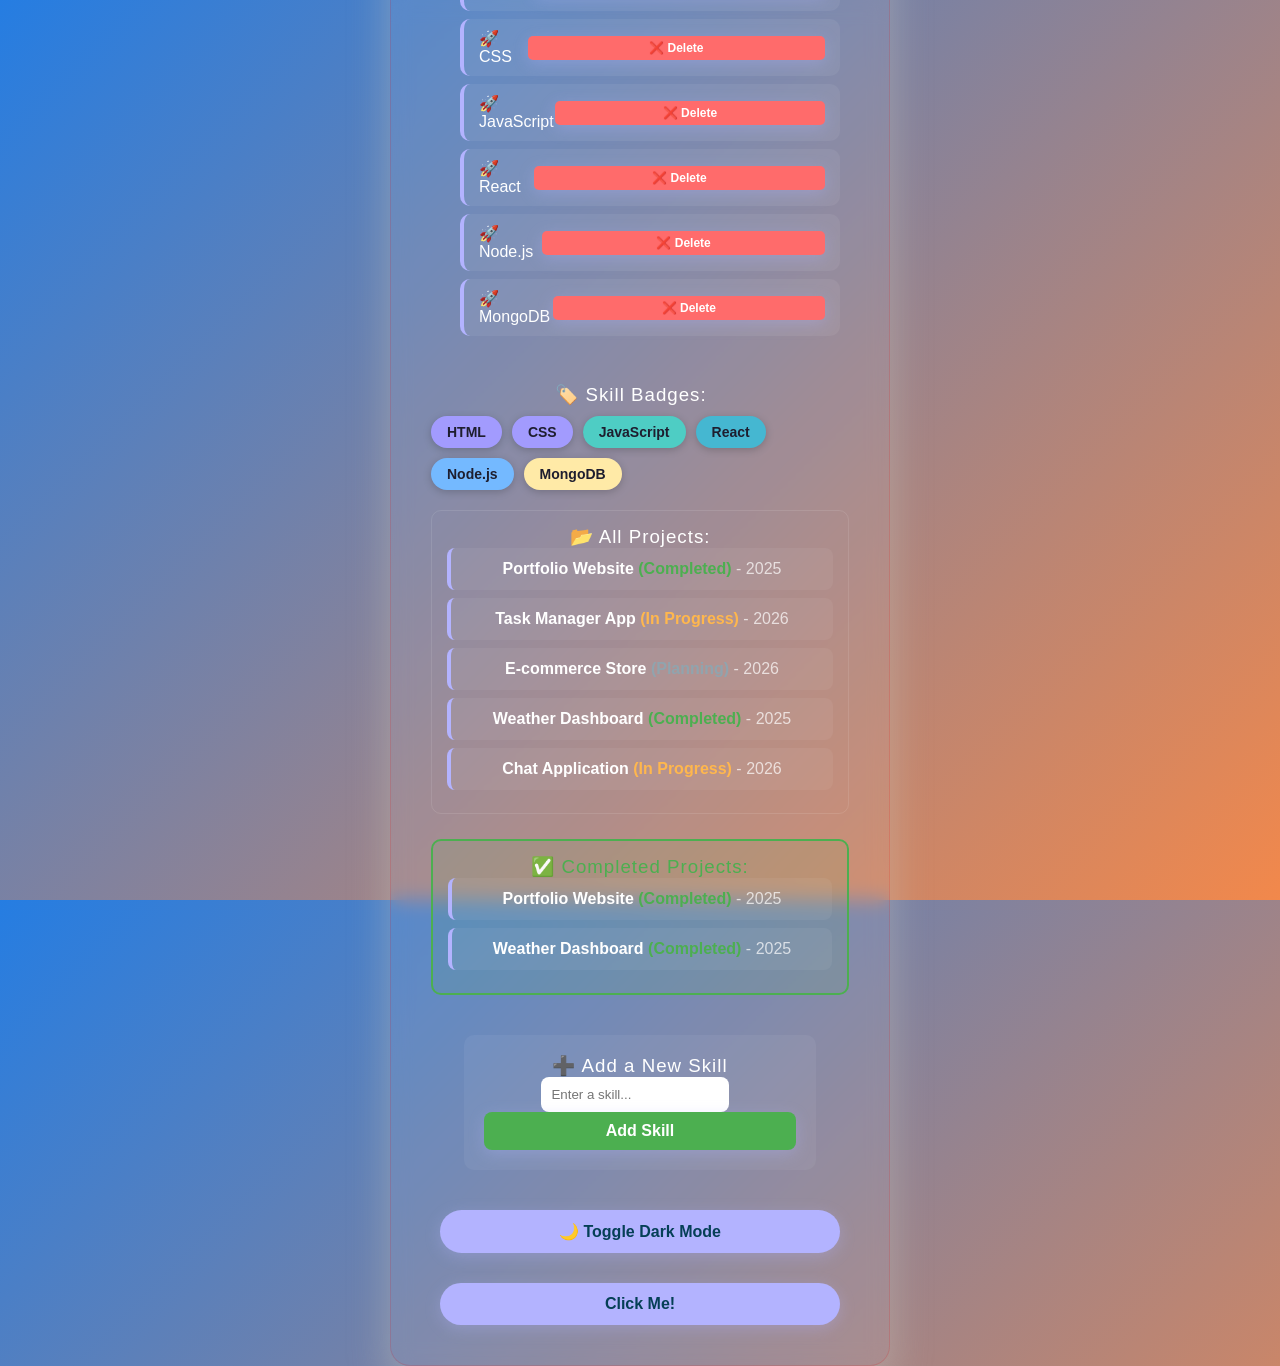
<file: index.html>
<!DOCTYPE html>
<html lang="en">
<head>
    <meta charset="UTF-8">
    <meta name="viewport" content="width=device-width, initial-scale=1.0">
    <title>My Developer Bio</title>
    <link rel="stylesheet" href="style.css">
</head>
<body>

    <div class="card">
        
        <!-- ✅ FIXED: Added id="mainHeading" -->
        <h1 id="mainHeading">👋 Hello, I'm [Your Name]</h1>
        
        <p class="tagline">Aspiring Full-Stack Developer</p>
        
        <hr>

        <p class="bio">
            I am currently learning Full-Stack Development. 
            My goal is to build web applications that solve real-world problems. 
            Today is Day 3 of my journey!
        </p>

        <!-- ✅ FIXED: This heading stays here -->
        <h3>🚀 What I'm learning right now:</h3>
        
        <!-- ✅ FIXED: Added the container for skill counter -->
        <div id="skillCounterContainer"></div>
        
        <!-- Skill list -->
        <ul id="skillList"></ul>

        <!-- Skill badges -->
        <div id="skillBadgeContainer"></div>

        <!-- Add Skill Form -->
        <div style="margin: 20px 0; padding: 20px; background: rgba(255,255,255,0.05); border-radius: 10px;">
            <h3>➕ Add a New Skill</h3>
            <input type="text" id="newSkillInput" placeholder="Enter a skill..." 
                   style="padding: 10px; border-radius: 8px; border: none; width: 60%; margin-right: 10px;">
            <button id="addSkillBtn" 
                    style="padding: 10px 20px; background: #4CAF50; color: white; border: none; border-radius: 8px; cursor: pointer;">
                Add Skill
            </button>
        </div>

        <!-- Buttons -->
        <button id="darkModeToggle" style="margin-bottom: 10px;">🌙 Toggle Dark Mode</button>
        <button id="counterButton">Click Me!</button>

    </div>

    <script src="script.js"></script>
</body>
</html>
</file>
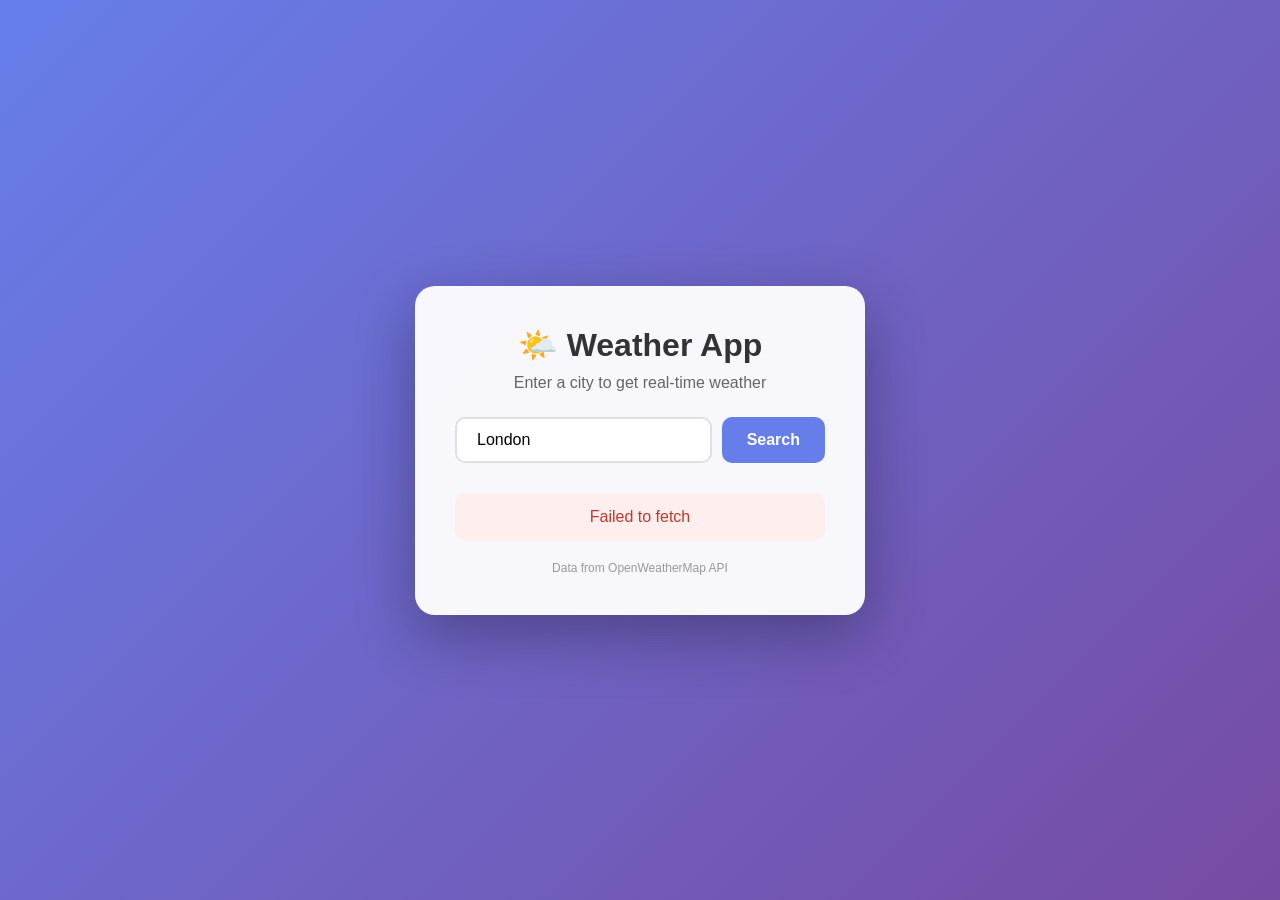
<file: weather.html>
<!DOCTYPE html>
<html lang="en">
<head>
    <meta charset="UTF-8">
    <meta name="viewport" content="width=device-width, initial-scale=1.0">
    <title>Weather App - Day 4</title>
    <style>
        * {
            margin: 0;
            padding: 0;
            box-sizing: border-box;
        }

        body {
            font-family: 'Segoe UI', sans-serif;
            background: linear-gradient(135deg, #667eea, #764ba2);
            min-height: 100vh;
            display: flex;
            justify-content: center;
            align-items: center;
            padding: 20px;
        }

        .weather-card {
            background: rgba(255, 255, 255, 0.95);
            border-radius: 20px;
            padding: 40px;
            max-width: 450px;
            width: 100%;
            box-shadow: 0 20px 60px rgba(0, 0, 0, 0.3);
            text-align: center;
        }

        h1 {
            color: #333;
            margin-bottom: 10px;
        }

        .subtitle {
            color: #666;
            margin-bottom: 25px;
        }

        .search-box {
            display: flex;
            gap: 10px;
            margin-bottom: 30px;
        }

        .search-box input {
            flex: 1;
            padding: 12px 20px;
            border: 2px solid #e0e0e0;
            border-radius: 10px;
            font-size: 16px;
            transition: all 0.3s ease;
        }

        .search-box input:focus {
            outline: none;
            border-color: #667eea;
        }

        .search-box button {
            padding: 12px 25px;
            background: #667eea;
            color: white;
            border: none;
            border-radius: 10px;
            cursor: pointer;
            font-size: 16px;
            font-weight: bold;
            transition: all 0.3s ease;
        }

        .search-box button:hover {
            background: #5a67d8;
            transform: scale(1.05);
        }

        .search-box button:active {
            transform: scale(0.95);
        }

        .weather-info {
            display: none;
            animation: fadeIn 0.5s ease;
        }

        .weather-info.show {
            display: block;
        }

        @keyframes fadeIn {
            from { opacity: 0; transform: translateY(20px); }
            to { opacity: 1; transform: translateY(0); }
        }

        .city-name {
            font-size: 28px;
            font-weight: bold;
            color: #333;
        }

        .temperature {
            font-size: 64px;
            font-weight: bold;
            color: #667eea;
            margin: 10px 0;
        }

        .weather-description {
            font-size: 20px;
            color: #666;
            margin-bottom: 15px;
        }

        .weather-icon {
            font-size: 80px;
            margin: 10px 0;
        }

        .weather-details {
            display: flex;
            justify-content: space-around;
            margin-top: 20px;
            padding: 20px;
            background: #f8f9fa;
            border-radius: 12px;
        }

        .weather-details div {
            text-align: center;
        }

        .weather-details .label {
            font-size: 12px;
            color: #888;
            text-transform: uppercase;
            letter-spacing: 1px;
        }

        .weather-details .value {
            font-size: 18px;
            font-weight: bold;
            color: #333;
            margin-top: 5px;
        }

        .loading {
            display: none;
            padding: 20px;
            color: #666;
        }

        .loading.show {
            display: block;
        }

        .error {
            display: none;
            padding: 15px;
            background: #fee;
            color: #c0392b;
            border-radius: 10px;
            margin-top: 15px;
        }

        .error.show {
            display: block;
        }

        .loader {
            border: 4px solid #f3f3f3;
            border-top: 4px solid #667eea;
            border-radius: 50%;
            width: 40px;
            height: 40px;
            animation: spin 1s linear infinite;
            margin: 0 auto;
        }

        @keyframes spin {
            0% { transform: rotate(0deg); }
            100% { transform: rotate(360deg); }
        }

        .footer {
            margin-top: 20px;
            color: #999;
            font-size: 12px;
        }
    </style>
</head>
<body>

    <div class="weather-card">
        <h1>🌤️ Weather App</h1>
        <p class="subtitle">Enter a city to get real-time weather</p>

        <!-- Search Box -->
        <div class="search-box">
            <input type="text" id="cityInput" placeholder="Enter city name..." value="London">
            <button id="searchBtn">Search</button>
        </div>

        <!-- Loading State -->
        <div class="loading" id="loading">
            <div class="loader"></div>
            <p style="margin-top: 10px;">Fetching weather data...</p>
        </div>

        <!-- Error State -->
        <div class="error" id="error">
            <span id="errorMessage">City not found. Please try again.</span>
        </div>

        <!-- Weather Info -->
        <div class="weather-info" id="weatherInfo">
            <div class="weather-icon" id="weatherIcon">☀️</div>
            <div class="city-name" id="cityName">London</div>
            <div class="temperature" id="temperature">18°C</div>
            <div class="weather-description" id="weatherDescription">Clear sky</div>
            
            <div class="weather-details">
                <div>
                    <div class="label">💧 Humidity</div>
                    <div class="value" id="humidity">65%</div>
                </div>
                <div>
                    <div class="label">💨 Wind</div>
                    <div class="value" id="windSpeed">5 km/h</div>
                </div>
                <div>
                    <div class="label">🌡️ Feels Like</div>
                    <div class="value" id="feelsLike">18°C</div>
                </div>
            </div>
        </div>

        <div class="footer">Data from OpenWeatherMap API</div>
    </div>

    <script src="weather.js"></script>
</body>
</html>
</file>
<file: style.css>
/* 1. The STAR (*) means "apply this to EVERY element on the page" */
* {
    margin: 0;      /* Remove default spacing */
    padding: 0;     /* Remove default padding */
    box-sizing: border-box; /* Makes sizing easier to manage */
}

/* 2. Style the BODY (the background and font of the whole page) */
body {
    /* A gradient background that goes from dark blue to purple */
    background: linear-gradient(135deg, #257de2, #f2884b);
    
    /* Make the text color white */
    color: white;
    
    /* Use a clean, modern font */
    font-family: 'Segoe UI', Tahoma, Geneva, Verdana, sans-serif;
    
    /* Center everything vertically and horizontally */
    display: flex;
    justify-content: center;
    align-items: center;
    
    /* Make the body take up the full height of the screen */
    height: 100vh;
    
    /* Add some space around the edges */
    padding: 20px;
}

/* 3. Style the CARD (the white box in the middle) */
.card {
    /* Dark semi-transparent background */
    background: rgba(255, 255, 255, 0.08);
    
    /* Blurs the background behind the card (glass effect) */
    backdrop-filter: blur(10px);
    
    /* Rounds the corners */
    border-radius: 20px;
    
    /* Adds a subtle white border */
    border: 1px solid rgba(231, 11, 11, 0.15);
    
    /* Adds space INSIDE the card */
    padding: 40px;
    
    /* Limits how wide the card can get */
    max-width: 500px;
    
    /* Centers the text inside */
    text-align: center;
    
    /* Adds a soft shadow underneath */
    box-shadow: 0 20px 40px rgba(211, 211, 196, 0.4);
}

/* 4. Style the MAIN HEADING (h1) */
h1 {
    font-size: 2.2rem; /* rem is a flexible size unit */
    margin-bottom: 8px;
    letter-spacing: 1px;
}

/* 5. Style the TAGLINE (the class we gave to the <p> tag) */
.tagline {
    font-size: 1.1rem;
    color: #d1d1df; /* Light purple */
    font-weight: 600; /* Makes it slightly bold */
    margin-bottom: 20px;
}

/* 6. Style the HORIZONTAL LINE (hr) */
hr {
    border: 0; /* Remove the default ugly border */
    height: 2px;
    background: linear-gradient(to right, transparent, #b3b3ff, transparent);
    margin: 20px 0;
}

/* 7. Style the BIO paragraph */
.bio {
    line-height: 1.7; /* Adds space between lines for readability */
    margin-bottom: 25px;
    color: #d4c4c4;
}

/* 8. Style the SUB-HEADING (h3) */
h3 {
    margin-bottom: 12px;
    font-weight: 400; /* Normal weight, not bold */
    letter-spacing: 1px;
}

/* 9. Style the UNORDERED LIST (ul) */
ul {
    list-style: none; /* Removes the default bullet points */
    padding: 0;
    margin-bottom: 30px;
}

/* 10. Style each LIST ITEM (li) */
li {
    background: rgba(255, 255, 255, 0.06);
    padding: 10px 15px;
    margin-bottom: 8px;
    border-radius: 10px;
    border-left: 4px solid #b3b3ff; /* Adds a purple bar on the left */
    transition: all 0.3s ease; /* Smooth animation for hover effect */
}

/* 11. When you HOVER over a list item, it changes color */
li:hover {
    background: rgba(255, 255, 255, 0.15);
    transform: translateX(5px); /* Slides slightly to the right */
}

/* 12. Style the BUTTON */
button {
    background: #b3b3ff;
    color: rgb(5, 63, 86);
    border: none;
    padding: 12px 90px;
    border-radius: 50px; /* Fully rounded */
    font-size: 1rem;
    font-weight: 800;
    cursor: ha; /* Changes cursor to a hand */
    transition: all 0.3s ease;
    box-shadow: 0 4px 15px rgba(179, 179, 255, 0.3);
}

/* 13. When you HOVER over the button, it pops up */
button:hover {
    transform: scale(1.05); /* Grows slightly */
    background: #cbcbff;
    box-shadow: 0 8px 25px rgba(197, 122, 18, 0.5);
}

/* 14. When you CLICK the button, it shrinks momentarily */
button:active {
    transform: scale(1.95);
}
/* Add smooth transitions to everything */
.card, body, h1, .tagline, .bio, li, hr, button {
    transition: all 0.4s ease-in-out;
}
/* Add spacing between elements in the card */
.card {
    /* ... existing styles ... */
    display: flex;
    flex-direction: column;
    align-items: center;
    gap: 20px; /* Consistent spacing between ALL children */
}

/* Override specific margins that might conflict */
.card h1,
.card .tagline,
.card hr,
.card .bio,
.card h3,
.card ul,
.card button {
    margin: 0; /* Remove individual margins, use gap instead */
    width: 100%; /* Make all elements full width */
    max-width: 400px; /* Keep readability */
}

/* Center the list items text */
ul {
    text-align: left; /* Keep list text left-aligned for readability */
    padding-left: 20px;
}

/* But make list items look clean */
li {
    width: 100%;
    box-sizing: border-box;
}
</file>
